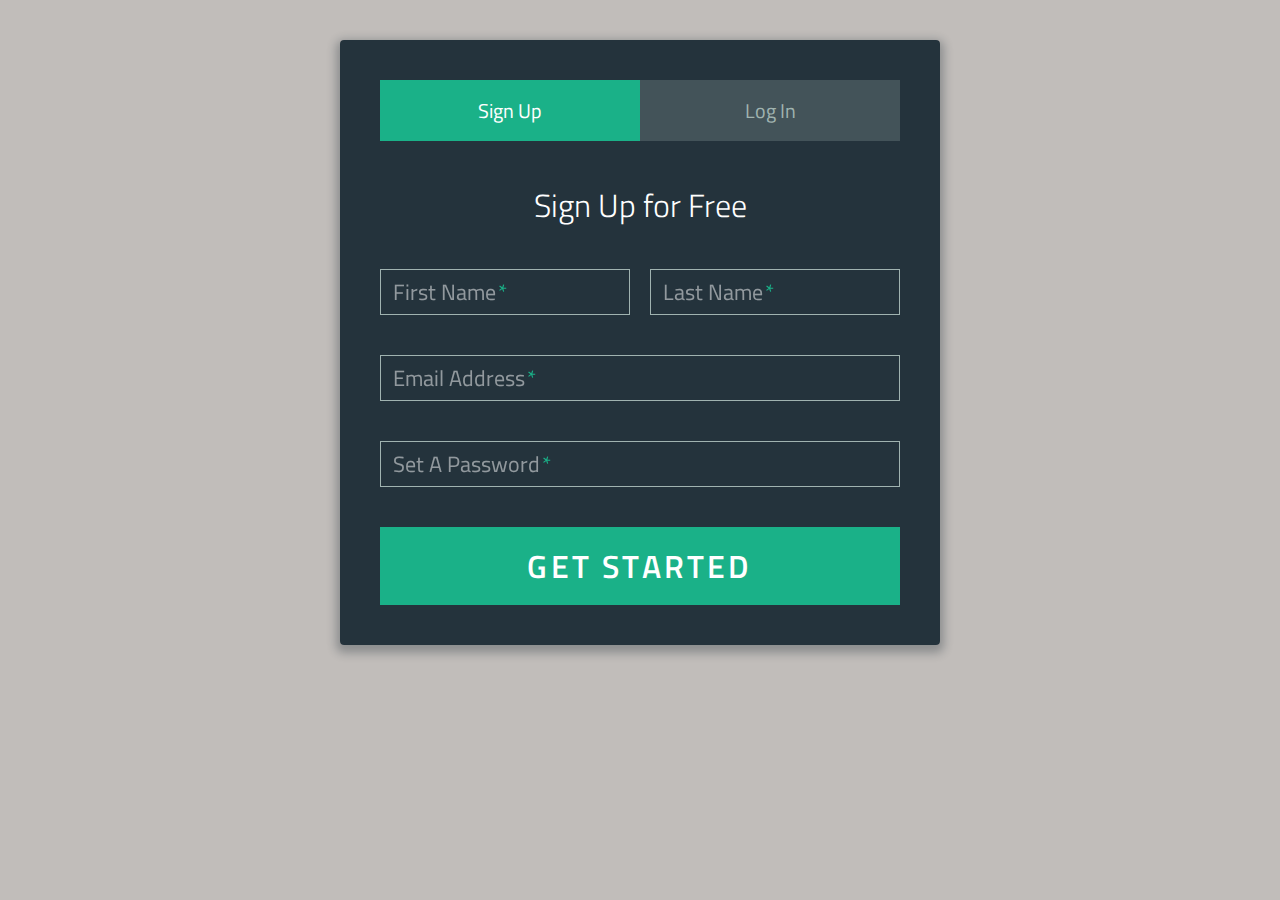
<file: sign-up.html>
<!DOCTYPE html>
<html >
  <head>
    <meta charset="UTF-8">
    <title>Sign-Up/Login Form</title>
    <link href='http://fonts.googleapis.com/css?family=Titillium+Web:400,300,600' rel='stylesheet' type='text/css'>
    
    <link rel="stylesheet" href="css/normalize.css">

    
        <link rel="stylesheet" href="css/style_login.css">

    
    
    
  </head>

  <body>

    <div class="form">
      
      <ul class="tab-group">
        <li class="tab active"><a href="#signup">Sign Up</a></li>
        <li class="tab"><a href="#login">Log In</a></li>
      </ul>
      
      <div class="tab-content">
        <div id="signup">   
          <h1>Sign Up for Free</h1>
          
          <form action="/" method="post">
          
          <div class="top-row">
            <div class="field-wrap">
              <label>
                First Name<span class="req">*</span>
              </label>
              <input type="text" required autocomplete="off" />
            </div>
        
            <div class="field-wrap">
              <label>
                Last Name<span class="req">*</span>
              </label>
              <input type="text"required autocomplete="off"/>
            </div>
          </div>

          <div class="field-wrap">
            <label>
              Email Address<span class="req">*</span>
            </label>
            <input type="email"required autocomplete="off"/>
          </div>
          
          <div class="field-wrap">
            <label>
              Set A Password<span class="req">*</span>
            </label>
            <input type="password"required autocomplete="off"/>
          </div>
          
          <button type="submit" class="button button-block"/>Get Started</button>
          
          </form>

        </div>
        
        <div id="login">   
          <h1>Welcome Back!</h1>
          
          <form action="/" method="post">
          
            <div class="field-wrap">
            <label>
              Email Address<span class="req">*</span>
            </label>
            <input type="email"required autocomplete="off"/>
          </div>
          
          <div class="field-wrap">
            <label>
              Password<span class="req">*</span>
            </label>
            <input type="password"required autocomplete="off"/>
          </div>
          
          <p class="forgot"><a href="#">Forgot Password?</a></p>
          
          <button class="button button-block"/>Log In</button>
          
          </form>

        </div>
        
      </div><!-- tab-content -->
      
</div> <!-- /form -->
    <script src='http://cdnjs.cloudflare.com/ajax/libs/jquery/2.1.3/jquery.min.js'></script>

        <script src="js/index.js"></script>

    
    
    
  </body>
</html>
</file>
<file: css/style_login.css>
*, *:before, *:after {
  box-sizing: border-box;
}

html {
  overflow-y: scroll;
}

body {
  background: #c1bdba;
  font-family: 'Titillium Web', sans-serif;
}

a {
  text-decoration: none;
  color: #1ab188;
  -webkit-transition: .5s ease;
  transition: .5s ease;
}
a:hover {
  color: #179b77;
}

.form {
  background: rgba(19, 35, 47, 0.9);
  padding: 40px;
  max-width: 600px;
  margin: 40px auto;
  border-radius: 4px;
  box-shadow: 0 4px 10px 4px rgba(19, 35, 47, 0.3);
}

.tab-group {
  list-style: none;
  padding: 0;
  margin: 0 0 40px 0;
}
.tab-group:after {
  content: "";
  display: table;
  clear: both;
}
.tab-group li a {
  display: block;
  text-decoration: none;
  padding: 15px;
  background: rgba(160, 179, 176, 0.25);
  color: #a0b3b0;
  font-size: 20px;
  float: left;
  width: 50%;
  text-align: center;
  cursor: pointer;
  -webkit-transition: .5s ease;
  transition: .5s ease;
}
.tab-group li a:hover {
  background: #179b77;
  color: #ffffff;
}
.tab-group .active a {
  background: #1ab188;
  color: #ffffff;
}

.tab-content > div:last-child {
  display: none;
}

h1 {
  text-align: center;
  color: #ffffff;
  font-weight: 300;
  margin: 0 0 40px;
}

label {
  position: absolute;
  -webkit-transform: translateY(6px);
          transform: translateY(6px);
  left: 13px;
  color: rgba(255, 255, 255, 0.5);
  -webkit-transition: all 0.25s ease;
  transition: all 0.25s ease;
  -webkit-backface-visibility: hidden;
  pointer-events: none;
  font-size: 22px;
}
label .req {
  margin: 2px;
  color: #1ab188;
}

label.active {
  -webkit-transform: translateY(50px);
          transform: translateY(50px);
  left: 2px;
  font-size: 14px;
}
label.active .req {
  opacity: 0;
}

label.highlight {
  color: #ffffff;
}

input, textarea {
  font-size: 22px;
  display: block;
  width: 100%;
  height: 100%;
  padding: 5px 10px;
  background: none;
  background-image: none;
  border: 1px solid #a0b3b0;
  color: #ffffff;
  border-radius: 0;
  -webkit-transition: border-color .25s ease, box-shadow .25s ease;
  transition: border-color .25s ease, box-shadow .25s ease;
}
input:focus, textarea:focus {
  outline: 0;
  border-color: #1ab188;
}

textarea {
  border: 2px solid #a0b3b0;
  resize: vertical;
}

.field-wrap {
  position: relative;
  margin-bottom: 40px;
}

.top-row:after {
  content: "";
  display: table;
  clear: both;
}
.top-row > div {
  float: left;
  width: 48%;
  margin-right: 4%;
}
.top-row > div:last-child {
  margin: 0;
}

.button {
  border: 0;
  outline: none;
  border-radius: 0;
  padding: 15px 0;
  font-size: 2rem;
  font-weight: 600;
  text-transform: uppercase;
  letter-spacing: .1em;
  background: #1ab188;
  color: #ffffff;
  -webkit-transition: all 0.5s ease;
  transition: all 0.5s ease;
  -webkit-appearance: none;
}
.button:hover, .button:focus {
  background: #179b77;
}

.button-block {
  display: block;
  width: 100%;
}

.forgot {
  margin-top: -20px;
  text-align: right;
}
</file>
